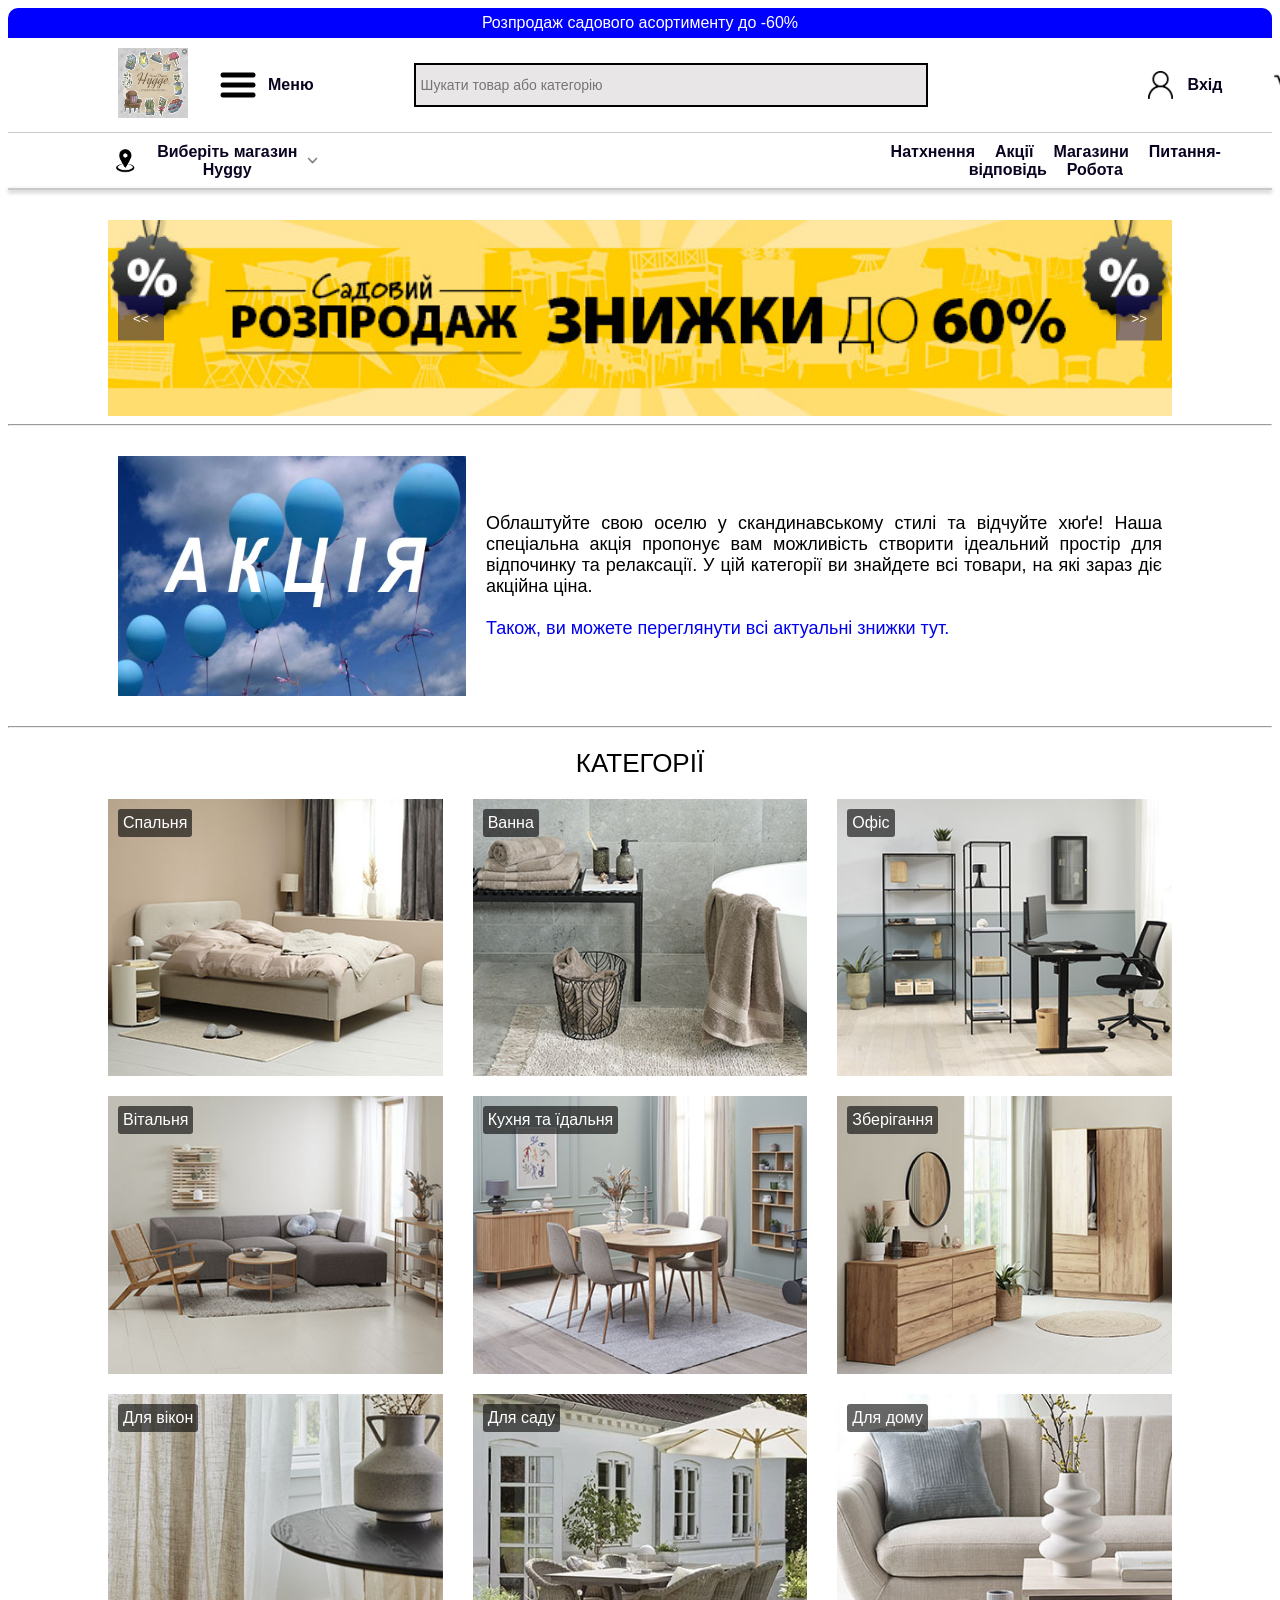
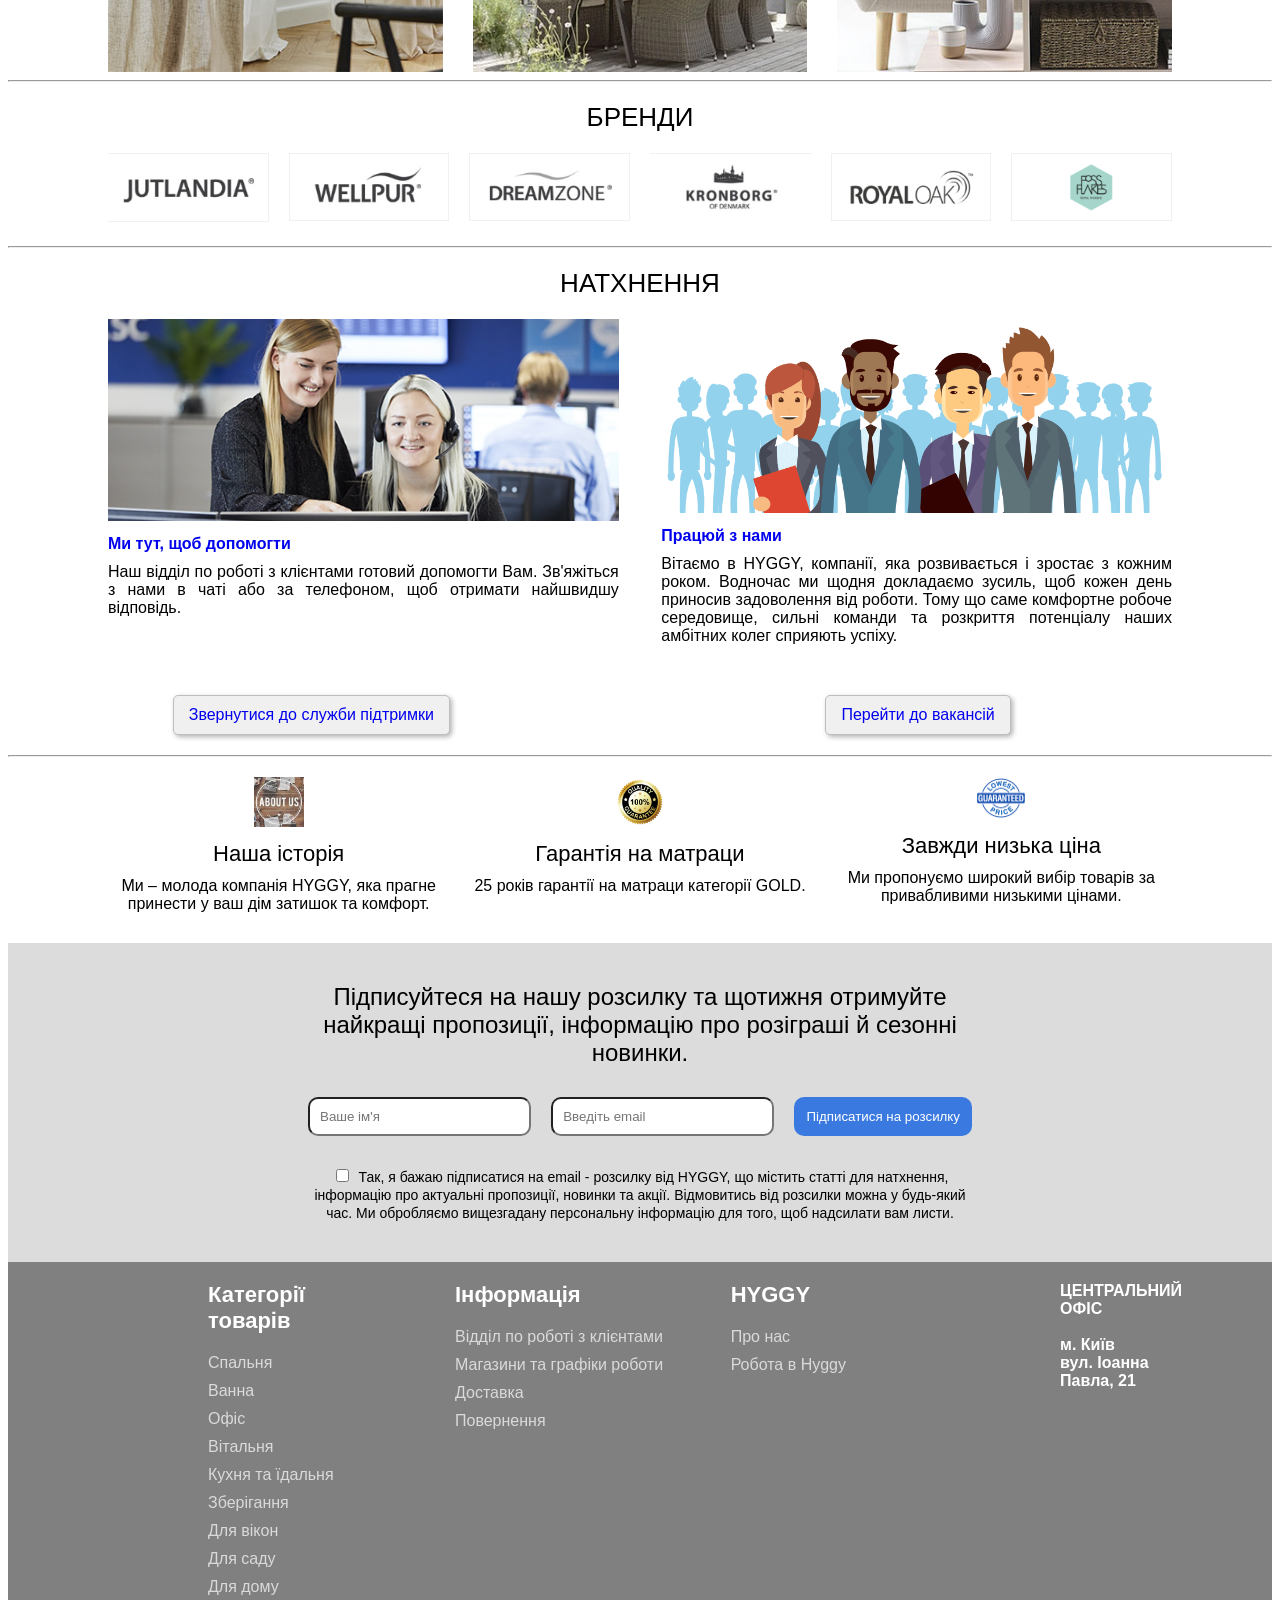
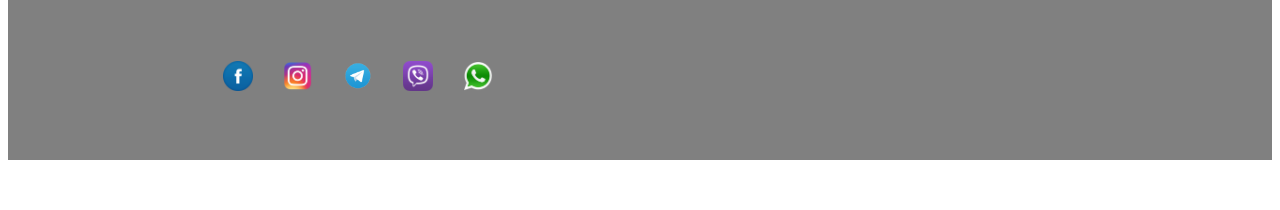
<file: MainPage/index.html>
<!DOCTYPE html>
<html>
<head>
    <meta charset="utf-8" />
    <title>Hyggy</title>
	<link rel="icon" type="image/png" href="../images/DarkBlue.png">
	<script src="../libs/react.production.min.js"></script>
	<script src="../libs/react-dom.production.min.js"></script>
	<script src="../libs/babel.min.js"></script>
	<script src="../libs/jquery-3.6.0.min.js"></script>
    <link rel="stylesheet" href="./css/MainPageHeader-styles.css" type="text/css">
	<link rel="stylesheet" href="./css/MainPageBorder-styles.css" type="text/css">
	<link rel="stylesheet" href="./css/MainPageBody-styles.css" type="text/css">
	<link rel="stylesheet" href="./css/MainPageFooter-styles.css" type="text/css">
<body>
    
	<div id="app"></div>
<!-- ============================================================================================ -->
<!-- =================================== Хедер (Header) ================================ -->

	<!-- 0. Компонент, шапка головної сторінки сайту -->
    <script type="text/babel" src="./jsx-Header/MainPageHeader.jsx"></script>
	<!-- 1. Компонент, шапка головної сторінки сайту -->
    <script type="text/babel" src="./jsx-Header/MainPageSale.jsx"></script>
	<!-- 2. Компонент, шапка головної сторінки сайту -->
    <script type="text/babel" src="./jsx-Header/MainPageHeaderLogo.jsx"></script>
	<!-- 3. Компонент, шапка головної сторінки сайту -->
    <script type="text/babel" src="./jsx-Header/MainPageHeaderMenu.jsx"></script>
	<!-- 4. Компонент, шапка головної сторінки сайту -->
    <script type="text/babel" src="./jsx-Header/MainPageHeaderSearch.jsx"></script>
	<!-- 5. Компонент, шапка головної сторінки сайту -->
    <script type="text/babel" src="./jsx-Header/MainPageHeaderUser.jsx"></script>
	<!-- 6. Компонент, шапка головної сторінки сайту -->
    <script type="text/babel" src="./jsx-Header/MainPageHeaderBasket.jsx"></script>
	<!-- 7. Компонент, шапка головної сторінки сайту -->
    <script type="text/babel" src="./jsx-Header/MainPageHeaderGeo.jsx"></script>
	<!-- 8. Компонент, шапка головної сторінки сайту -->
    <script type="text/babel" src="./jsx-Header/MainPageHeaderNavbar.jsx"></script>
	
<!-- =================================Головна сторінка (бордер)============================ -->
<!-- 0. Компонент, шапка головної сторінки сайту -->
<script type="text/babel" src="./jsx-Border/MainPageBorder.jsx"></script>


<!-- ================================= Головна сторінка (body)================================ -->
	<!-- 0. Компонент, Головна сторінка -->
	<script type="text/babel" src="./jsx-Body/MainPageBody.jsx"></script>
	<!-- 1. Компонент, Головна сторінка -->
	<script type="text/babel" src="./jsx-Body/MainPageBodySale.jsx"></script>
	<!-- 2. Компонент, Головна сторінка -->
	<script type="text/babel" src="./jsx-Body/MainPageBodyCategory.jsx"></script>
	<!-- 3. Компонент, Головна сторінка -->
	<script type="text/babel" src="./jsx-Body/MainPageBodyCaption.jsx"></script>
	<!-- 4. Компонент, Головна сторінка -->
	<script type="text/babel" src="./jsx-Body/MainPageBodyBrand.jsx"></script>
	<!-- 5. Компонент, Головна сторінка -->
	<script type="text/babel" src="./jsx-Body/MainPageBodyBrandCaption.jsx"></script>
	<!-- 6. Компонент, Головна сторінка -->
	<script type="text/babel" src="./jsx-Body/MainPageBodyBlog.jsx"></script>
	<!-- 7. Компонент, Головна сторінка -->
	<script type="text/babel" src="./jsx-Body/MainPageBodyBlogCaption.jsx"></script>
	<!-- 8. Компонент, Головна сторінка -->
	<script type="text/babel" src="./jsx-Body/MainPageBodyBlogButton.jsx"></script>
	<!-- 9. Компонент, Головна сторінка -->
	<script type="text/babel" src="./jsx-Body/MainPageBodyAboutUs.jsx"></script>
	<!-- 10. Компонент, Головна сторінка -->
	<script type="text/babel" src="./jsx-Body/MainPageBodyAboutUs.jsx"></script>
	<!-- 11. Компонент, Головна сторінка -->
	<script type="text/babel" src="./jsx-Body/MainPageBodySubscriptionForm.jsx"></script>

<!-- ===================================Футер (Footer)================================== -->
<!-- 0. Компонент, Футер -->
<script type="text/babel" src="./jsx-Footer/MainPageFooter.jsx"></script>
<!-- 1. Компонент, Футер -->
<script type="text/babel" src="./jsx-Footer/MainPageFooterList.jsx"></script>
<!-- 2. Компонент, Футер -->
<script type="text/babel" src="./jsx-Footer/MainPageFooterMessenger.jsx"></script>
<!-- 3. Компонент, Футер -->
<script type="text/babel" src="./jsx-Footer/MainPageFooterAddress.jsx"></script>

<!-- ================== =============== ОСНОВНИЙ СКРИПТ РЕНДЕРУ ========== ====================== -->

    <script type="text/babel">
		let headerData;
		let borderData;
		let bodyData;
		let bodyFooter;
		Promise.all([
			fetch('./json/mainPageHeaderInfo.json').
			then(resp => resp.json()).
			then((data => {
				//=======================> Reading header data from JSON file <================================
				headerData = data.headerData; 
			})),
			fetch('./json/mainPageBorder.json').
			then(resp => resp.json()).
			then((data => {
				//=======================> Reading border data from JSON file <================================
				borderData = data.borderData; 
			})),
			fetch('./json/mainPageBody.json').
			then(resp => resp.json()).
			then((data => {
				//=======================> Reading border data from JSON file <================================
				bodyData = data.bodyData; 
			})),
			fetch('./json/mainPageFooter.json').
			then(resp => resp.json()).
			then((data => {
				//=======================> Reading border data from JSON file <================================
				footerData = data.footerData; 
			})),
		]).then(
		()=>{
				const rootNode = document.getElementById("app");    
				const root = ReactDOM.createRoot(rootNode);
				root.render(
					<React.StrictMode>
						<div>
							<MainPageHeader headerData={headerData}/>
							<MainPageBorder borderData={borderData}/>
							<MainPageBody bodyData={bodyData}/>
							<MainPageFooter footerData={footerData}/>
						</div>
					</React.StrictMode> 
				);
			}
		)
    </script>
</body>
</html>
</file>
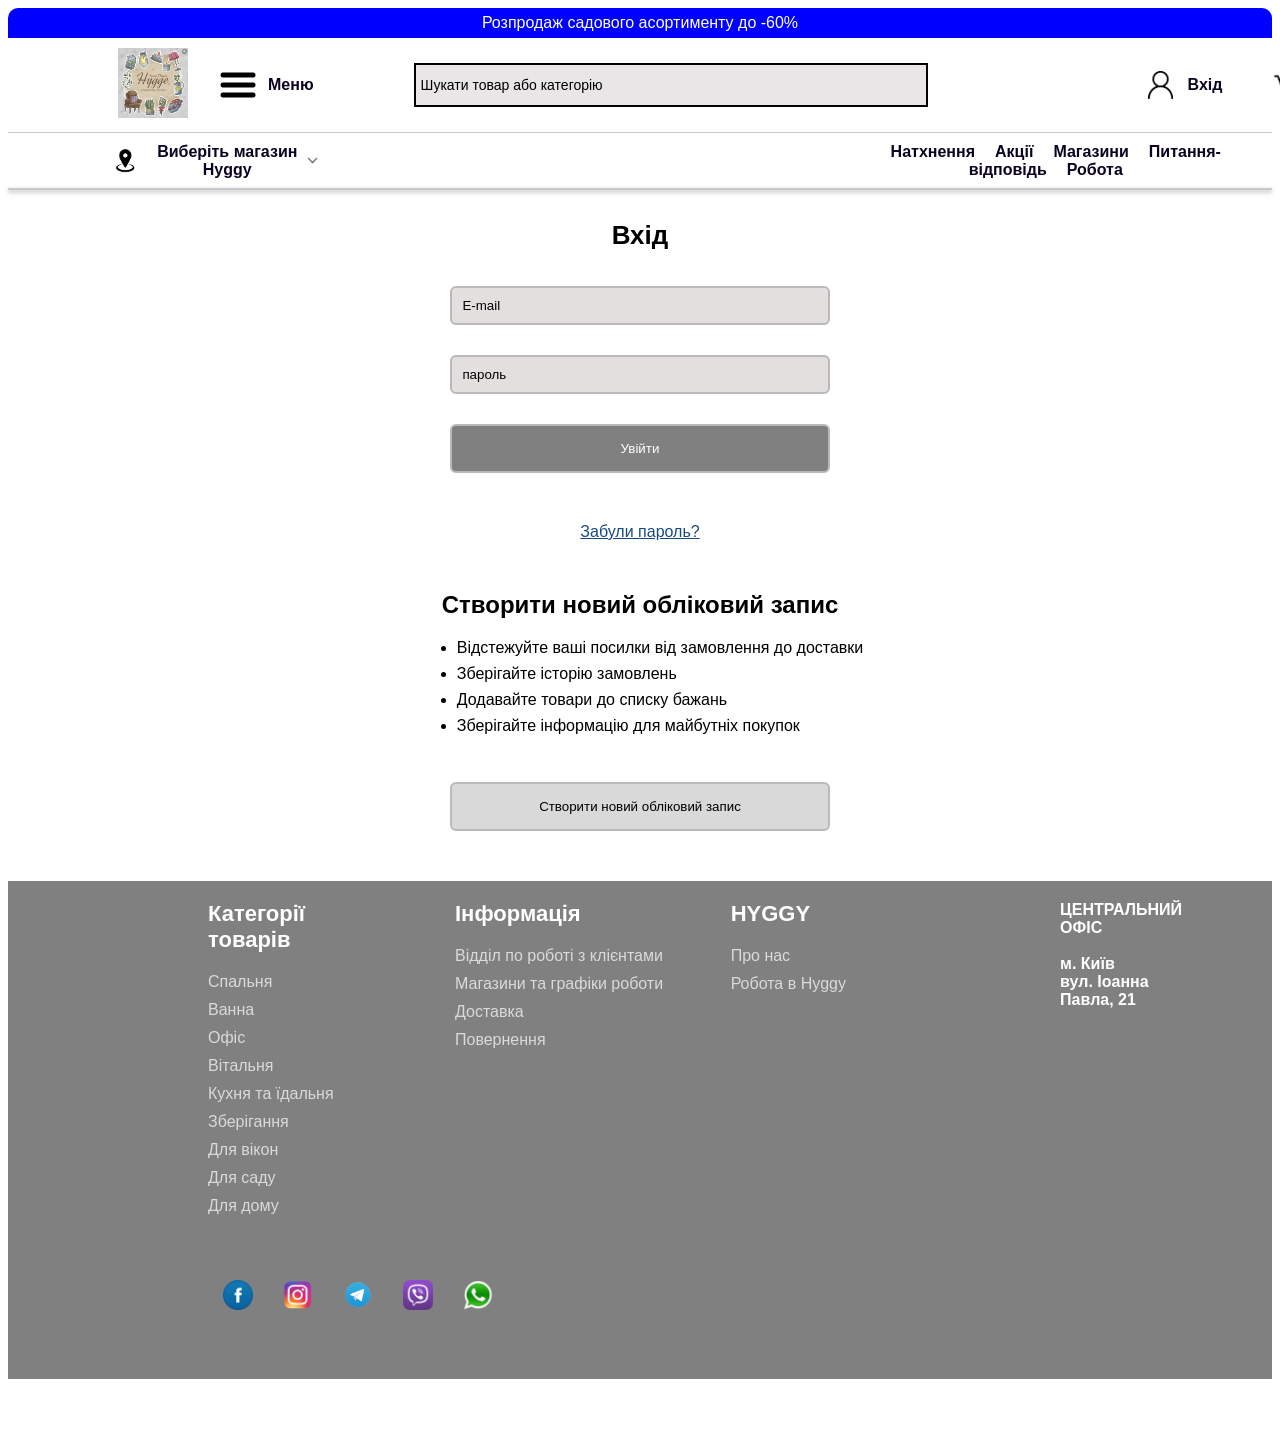
<file: PageAuthentication/authentication.html>
<!DOCTYPE html>
<html>
<head>
    <meta charset="utf-8" />
    <title>Hyggy</title>
	<link rel="icon" type="image/png" href="../images/DarkBlue.png">
	<script src="../libs/react.production.min.js"></script>
	<script src="../libs/react-dom.production.min.js"></script>
	<script src="../libs/babel.min.js"></script>
	<script src="../libs/jquery-3.6.0.min.js"></script>
    <link rel="stylesheet" href="../MainPage/css/MainPageHeader-styles.css" type="text/css">
	<link rel="stylesheet" href="../MainPage/css/MainPageFooter-styles.css" type="text/css">
	<link rel="stylesheet" href="./css/AuthenticationStyles.css" type="text/css">
	
<body>
    
	<div id="app"></div>
<!-- ============================================================================================ -->
<!-- =================================== Хедер (Header) ================================ -->

	<!-- 0. Компонент, шапка головної сторінки сайту -->
    <script type="text/babel" src="../MainPage/jsx-Header/MainPageHeader.jsx"></script>
	<!-- 1. Компонент, шапка головної сторінки сайту -->
    <script type="text/babel" src="../MainPage/jsx-Header/MainPageSale.jsx"></script>
	<!-- 2. Компонент, шапка головної сторінки сайту -->
    <script type="text/babel" src="../MainPage/jsx-Header/MainPageHeaderLogo.jsx"></script>
	<!-- 3. Компонент, шапка головної сторінки сайту -->
    <script type="text/babel" src="../MainPage/jsx-Header/MainPageHeaderMenu.jsx"></script>
	<!-- 4. Компонент, шапка головної сторінки сайту -->
    <script type="text/babel" src="../MainPage/jsx-Header/MainPageHeaderSearch.jsx"></script>
	<!-- 5. Компонент, шапка головної сторінки сайту -->
    <script type="text/babel" src="../MainPage/jsx-Header/MainPageHeaderUser.jsx"></script>
	<!-- 6. Компонент, шапка головної сторінки сайту -->
    <script type="text/babel" src="../MainPage/jsx-Header/MainPageHeaderBasket.jsx"></script>
	<!-- 7. Компонент, шапка головної сторінки сайту -->
    <script type="text/babel" src="../MainPage/jsx-Header/MainPageHeaderGeo.jsx"></script>
	<!-- 8. Компонент, шапка головної сторінки сайту -->
    <script type="text/babel" src="../MainPage/jsx-Header/MainPageHeaderNavbar.jsx"></script>
	
<!-- =================================Authentication (авторизація)============================ -->
 <!-- 1. Компонент, авторизація -->
 <script type="text/babel" src="./jsx-authentication/AuthenticationPage.jsx"></script>

<!-- ===================================Футер (Footer)================================== -->
<!-- 0. Компонент, Футер -->
<script type="text/babel" src="../MainPage/jsx-Footer/MainPageFooter.jsx"></script>
<!-- 1. Компонент, Футер -->
<script type="text/babel" src="../MainPage/jsx-Footer/MainPageFooterList.jsx"></script>
<!-- 2. Компонент, Футер -->
<script type="text/babel" src="../MainPage/jsx-Footer/MainPageFooterMessenger.jsx"></script>
<!-- 3. Компонент, Футер -->
<script type="text/babel" src="../MainPage/jsx-Footer/MainPageFooterAddress.jsx"></script>

<!-- ================== =============== ОСНОВНИЙ СКРИПТ РЕНДЕРУ ========== ====================== -->

<script type="text/babel">
	let headerData;
	let footerData;
	let authenticationData;
	
	Promise.all([
		fetch('../MainPage/json/mainPageHeaderInfo.json')
			.then(resp => resp.json())
			.then((data => {
				headerData = data.headerData; 
			})),
		fetch('../MainPage/json/mainPageFooter.json')
			.then(resp => resp.json())
			.then((data => {
				footerData = data.footerData; 
			})),
		fetch('./json/AuthenticationInfo.json')
			.then(resp => resp.json())
			.then((data => {
			 	authenticationData = data.AuthenticationPage;
				console.log(authenticationData);
			})),
	]).then(() => {
		const rootNode = document.getElementById("app");    
		const root = ReactDOM.createRoot(rootNode);
		root.render(
			<React.StrictMode>
				<div>
					<MainPageHeader headerData={headerData}/>
					<AuthenticationPage AuthenticationPage={authenticationData}/>
					<MainPageFooter footerData={footerData}/>
				</div>
			</React.StrictMode> 
		);
	});
</script>
</body>
</html>
</file>
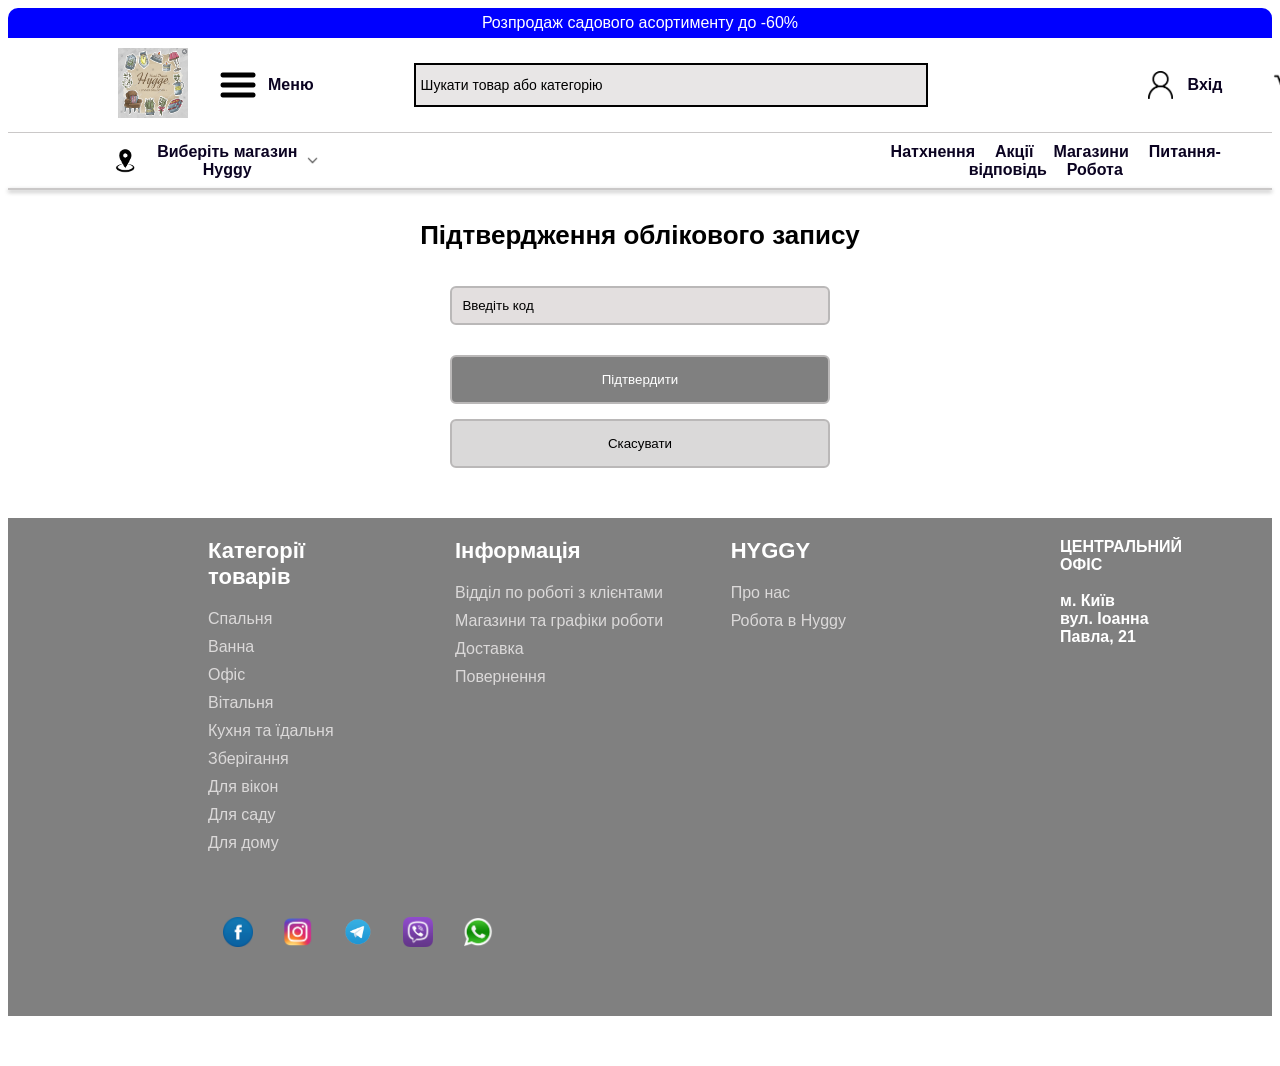
<file: PageConfirmation/Confirmation.html>
<!DOCTYPE html>
<html>

<head>
	<meta charset="utf-8" />
	<title>Hyggy</title>
	<link rel="icon" type="image/png" href="../images/DarkBlue.png">
	<script src="../libs/react.production.min.js"></script>
	<script src="../libs/react-dom.production.min.js"></script>
	<script src="../libs/babel.min.js"></script>
	<script src="../libs/jquery-3.6.0.min.js"></script>
	<link rel="stylesheet" href="../MainPage/css/MainPageHeader-styles.css" type="text/css">
	<link rel="stylesheet" href="../MainPage/css/MainPageFooter-styles.css" type="text/css">
	<link rel="stylesheet" href="./css/ConfirmationStyles.css" type="text/css">

<body>

	<div id="app"></div>
	<!-- ============================================================================================ -->
	<!-- =================================== Хедер (Header) ================================ -->

	<!-- 0. Компонент, шапка головної сторінки сайту -->
	<script type="text/babel" src="../MainPage/jsx-Header/MainPageHeader.jsx"></script>
	<!-- 1. Компонент, шапка головної сторінки сайту -->
	<script type="text/babel" src="../MainPage/jsx-Header/MainPageSale.jsx"></script>
	<!-- 2. Компонент, шапка головної сторінки сайту -->
	<script type="text/babel" src="../MainPage/jsx-Header/MainPageHeaderLogo.jsx"></script>
	<!-- 3. Компонент, шапка головної сторінки сайту -->
	<script type="text/babel" src="../MainPage/jsx-Header/MainPageHeaderMenu.jsx"></script>
	<!-- 4. Компонент, шапка головної сторінки сайту -->
	<script type="text/babel" src="../MainPage/jsx-Header/MainPageHeaderSearch.jsx"></script>
	<!-- 5. Компонент, шапка головної сторінки сайту -->
	<script type="text/babel" src="../MainPage/jsx-Header/MainPageHeaderUser.jsx"></script>
	<!-- 6. Компонент, шапка головної сторінки сайту -->
	<script type="text/babel" src="../MainPage/jsx-Header/MainPageHeaderBasket.jsx"></script>
	<!-- 7. Компонент, шапка головної сторінки сайту -->
	<script type="text/babel" src="../MainPage/jsx-Header/MainPageHeaderGeo.jsx"></script>
	<!-- 8. Компонент, шапка головної сторінки сайту -->
	<script type="text/babel" src="../MainPage/jsx-Header/MainPageHeaderNavbar.jsx"></script>

	<!-- =================================Authentication (підтвердження)============================ -->
	<!-- 1. Компонент, авторизація -->
	<script type="text/babel" src="./jsx-confirmation/ConfirmationPage.jsx"></script>
	
	<!-- ===================================Футер (Footer)================================== -->
	<!-- 0. Компонент, Футер -->
	<script type="text/babel" src="../MainPage/jsx-Footer/MainPageFooter.jsx"></script>
	<!-- 1. Компонент, Футер -->
	<script type="text/babel" src="../MainPage/jsx-Footer/MainPageFooterList.jsx"></script>
	<!-- 2. Компонент, Футер -->
	<script type="text/babel" src="../MainPage/jsx-Footer/MainPageFooterMessenger.jsx"></script>
	<!-- 3. Компонент, Футер -->
	<script type="text/babel" src="../MainPage/jsx-Footer/MainPageFooterAddress.jsx"></script>

	<!-- ================== =============== ОСНОВНИЙ СКРИПТ РЕНДЕРУ ========== ====================== -->

	<script type="text/babel">
		let headerData;
		let footerData;
		let confirmationData;

		Promise.all([
			fetch('../MainPage/json/mainPageHeaderInfo.json')
				.then(resp => resp.json())
				.then((data => {
					headerData = data.headerData;
				})),
			fetch('../MainPage/json/mainPageFooter.json')
				.then(resp => resp.json())
				.then((data => {
					footerData = data.footerData;
				})),
			fetch('./json/Confirmation.json')
				.then(resp => resp.json())
				.then((data => {
					confirmationData = data.ConfirmationPage;
					console.log(confirmationData);
				})),
		]).then(() => {

			const registeredEmail = "1239@gmail.com";

			const rootNode = document.getElementById("app");
			const root = ReactDOM.createRoot(rootNode);
			root.render(
				<React.StrictMode>
					<div>
						<MainPageHeader headerData={headerData} />
						<ConfirmationPage confirmation={confirmationData} email={registeredEmail} />
						<MainPageFooter footerData={footerData} />
					</div>
				</React.StrictMode>
			);
		});
	</script>
</body>

</html>
</file>
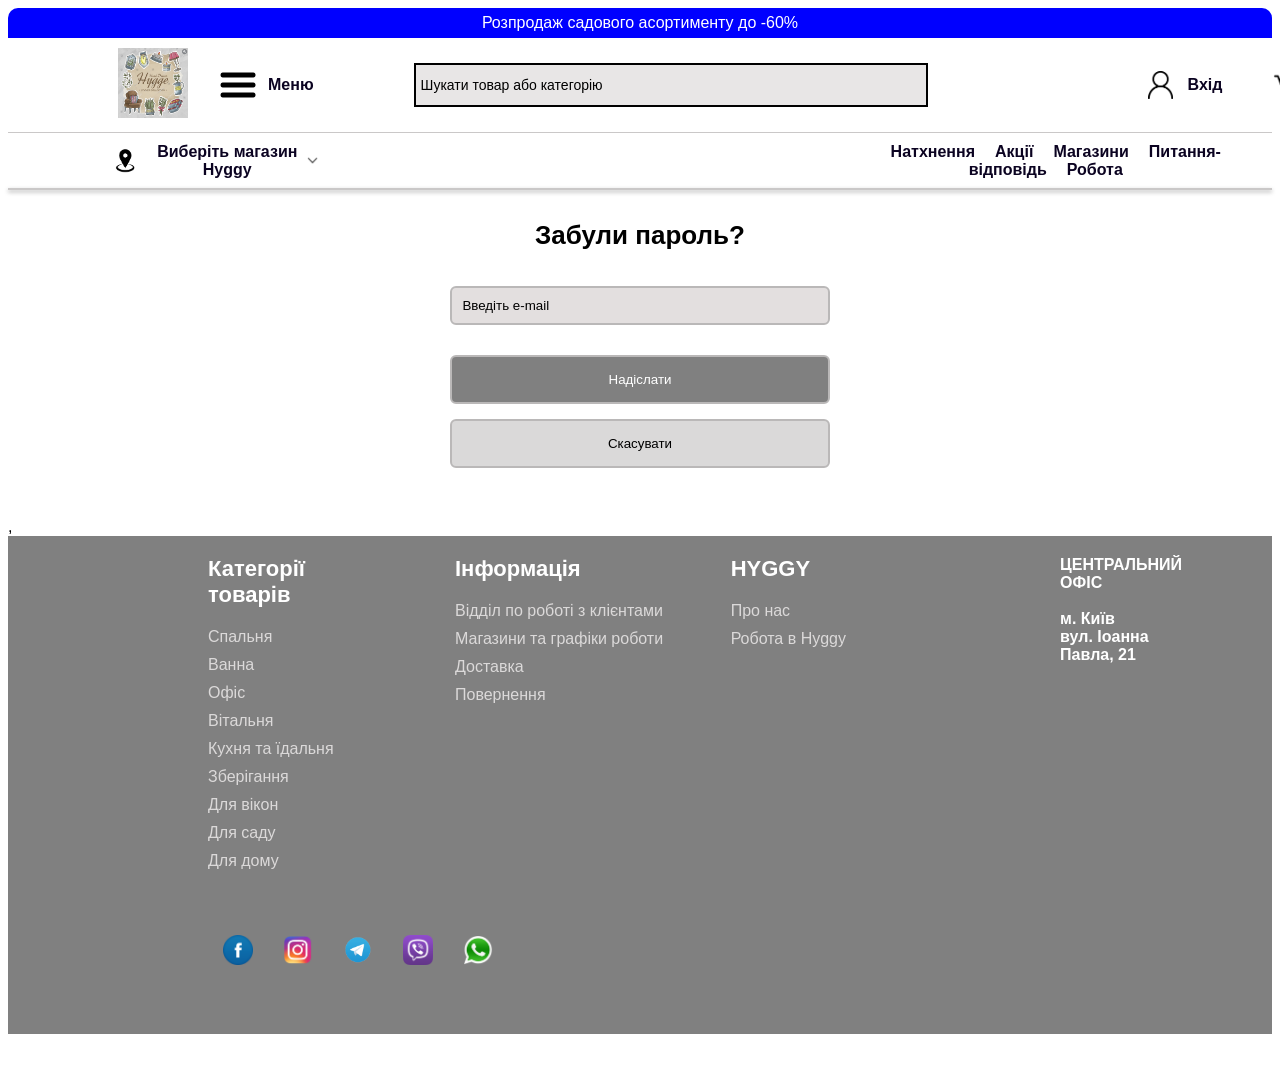
<file: PagePasswordReset/PasswordReset.html>
<!DOCTYPE html>
<html>

<head>
	<meta charset="utf-8" />
	<title>Hyggy</title>
	<link rel="icon" type="image/png" href="../images/DarkBlue.png">
	<script src="../libs/react.production.min.js"></script>
	<script src="../libs/react-dom.production.min.js"></script>
	<script src="../libs/babel.min.js"></script>
	<script src="../libs/jquery-3.6.0.min.js"></script>
	<link rel="stylesheet" href="../MainPage/css/MainPageHeader-styles.css" type="text/css">
	<link rel="stylesheet" href="../MainPage/css/MainPageFooter-styles.css" type="text/css">
	<link rel="stylesheet" href="./css/passwordResetStyle.css" type="text/css">

<body>

	<div id="app"></div>
	<!-- ============================================================================================ -->
	<!-- =================================== Хедер (Header) ================================ -->

	<!-- 0. Компонент, шапка головної сторінки сайту -->
	<script type="text/babel" src="../MainPage/jsx-Header/MainPageHeader.jsx"></script>
	<!-- 1. Компонент, шапка головної сторінки сайту -->
	<script type="text/babel" src="../MainPage/jsx-Header/MainPageSale.jsx"></script>
	<!-- 2. Компонент, шапка головної сторінки сайту -->
	<script type="text/babel" src="../MainPage/jsx-Header/MainPageHeaderLogo.jsx"></script>
	<!-- 3. Компонент, шапка головної сторінки сайту -->
	<script type="text/babel" src="../MainPage/jsx-Header/MainPageHeaderMenu.jsx"></script>
	<!-- 4. Компонент, шапка головної сторінки сайту -->
	<script type="text/babel" src="../MainPage/jsx-Header/MainPageHeaderSearch.jsx"></script>
	<!-- 5. Компонент, шапка головної сторінки сайту -->
	<script type="text/babel" src="../MainPage/jsx-Header/MainPageHeaderUser.jsx"></script>
	<!-- 6. Компонент, шапка головної сторінки сайту -->
	<script type="text/babel" src="../MainPage/jsx-Header/MainPageHeaderBasket.jsx"></script>
	<!-- 7. Компонент, шапка головної сторінки сайту -->
	<script type="text/babel" src="../MainPage/jsx-Header/MainPageHeaderGeo.jsx"></script>
	<!-- 8. Компонент, шапка головної сторінки сайту -->
	<script type="text/babel" src="../MainPage/jsx-Header/MainPageHeaderNavbar.jsx"></script>

	<!-- =================================Authentication (підтвердження)============================ -->
	<!-- 0. Компонент, зміна паролю, якщо забув -->
	<script type="text/babel" src="./jsx-passwordreset/EmailInput.jsx"></script>
	<!-- 1. Компонент, зміна паролю, якщо забув -->
	<script type="text/babel" src="./jsx-passwordreset/PasswordChange.jsx"></script>
	<!-- 2. Компонент, зміна паролю, якщо забув -->
	<script type="text/babel" src="./jsx-passwordreset/PasswordResetApp.jsx"></script>
	
	<!-- ===================================Футер (Footer)================================== -->
	<!-- 0. Компонент, Футер -->
	<script type="text/babel" src="../MainPage/jsx-Footer/MainPageFooter.jsx"></script>
	<!-- 1. Компонент, Футер -->
	<script type="text/babel" src="../MainPage/jsx-Footer/MainPageFooterList.jsx"></script>
	<!-- 2. Компонент, Футер -->
	<script type="text/babel" src="../MainPage/jsx-Footer/MainPageFooterMessenger.jsx"></script>
	<!-- 3. Компонент, Футер -->
	<script type="text/babel" src="../MainPage/jsx-Footer/MainPageFooterAddress.jsx"></script>

	<!-- ================== =============== ОСНОВНИЙ СКРИПТ РЕНДЕРУ ========== ====================== -->

	<script type="text/babel">
		let headerData;
		let footerData;
		let passwordResetData;

		Promise.all([
			fetch('../MainPage/json/mainPageHeaderInfo.json')
				.then(resp => resp.json())
				.then((data => {
					headerData = data.headerData;
				})),
			fetch('../MainPage/json/mainPageFooter.json')
				.then(resp => resp.json())
				.then((data => {
					footerData = data.footerData;
				})),
			fetch('./json/PasswordReset.json')
				.then(resp => resp.json())
				.then((data => {
					passwordResetData = data.PasswordReset;
					console.log(passwordResetData);
				})),
		]).then(() => {

			// const registeredEmail = "1239@gmail.com";

			const rootNode = document.getElementById("app");
			const root = ReactDOM.createRoot(rootNode);
			root.render(
				<React.StrictMode>
					<div>
						<MainPageHeader headerData={headerData} />
						<PasswordResetApp passwordResetData={passwordResetData} />,
						<MainPageFooter footerData={footerData} />
					</div>
				</React.StrictMode>
			);
		});
	</script>
</body>

</html>
</file>
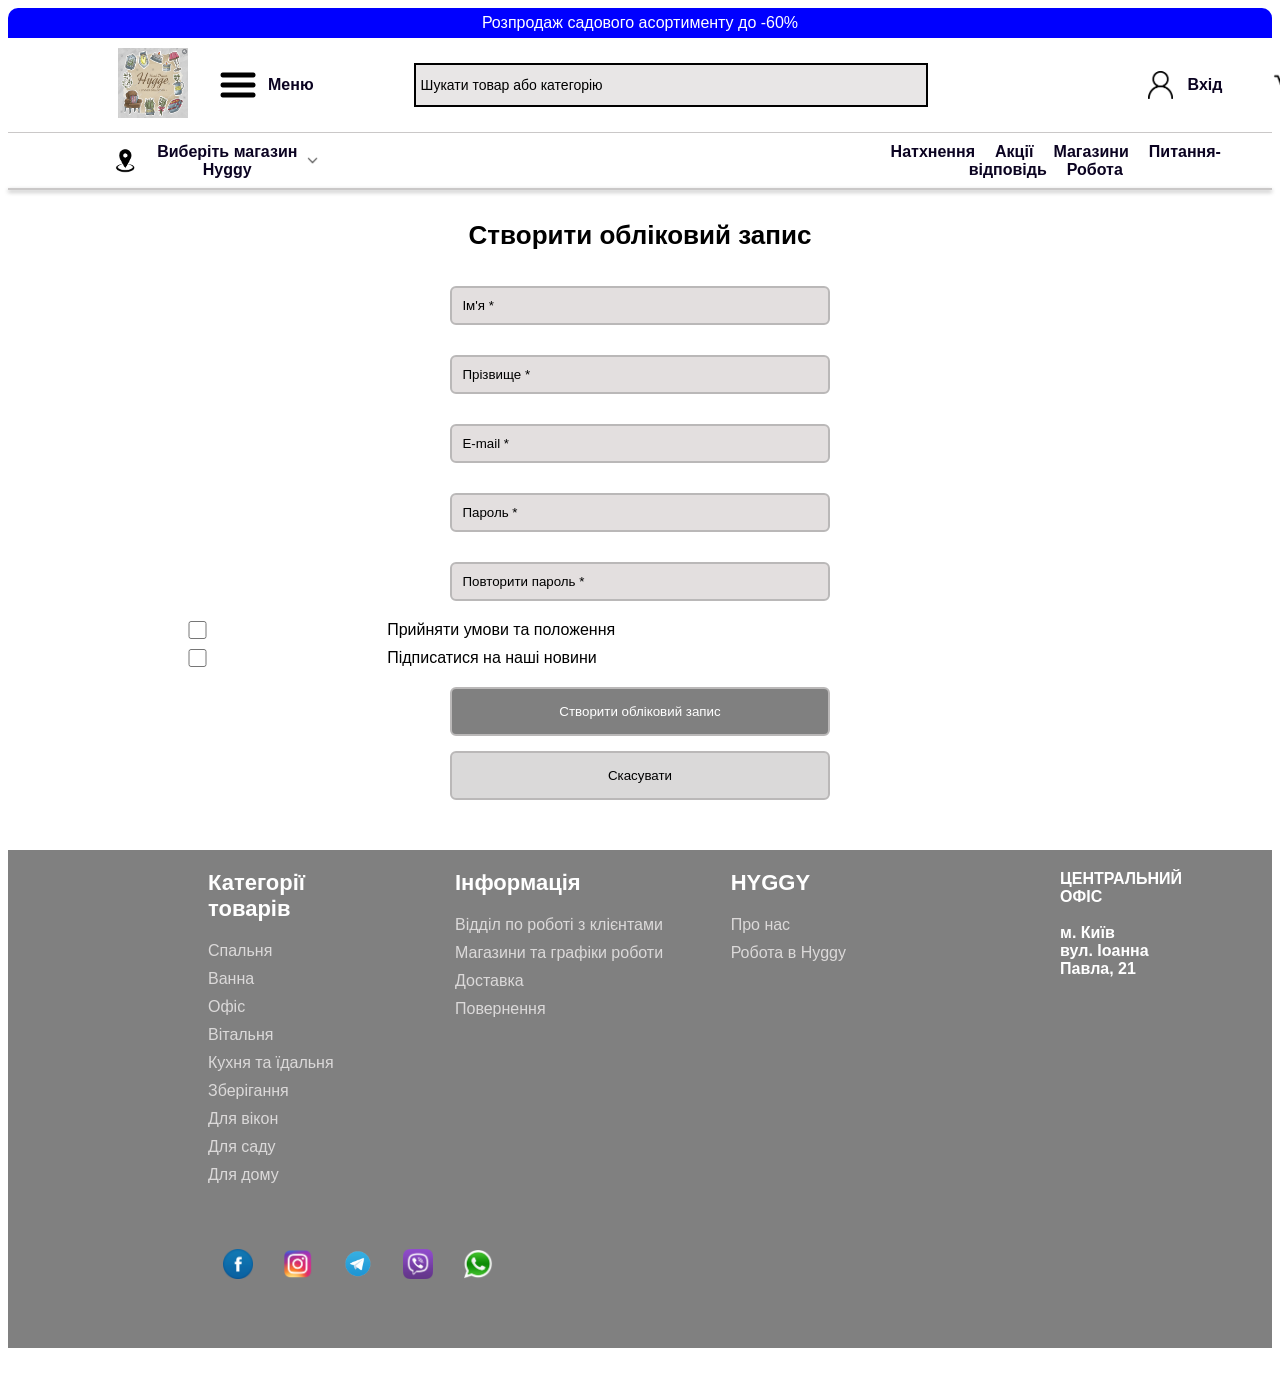
<file: PageRegistration/Registration.html>
<!DOCTYPE html>
<html>

<head>
	<meta charset="utf-8" />
	<title>Hyggy</title>
	<link rel="icon" type="image/png" href="../images/DarkBlue.png">
	<script src="../libs/react.production.min.js"></script>
	<script src="../libs/react-dom.production.min.js"></script>
	<script src="../libs/babel.min.js"></script>
	<script src="../libs/jquery-3.6.0.min.js"></script>
	<link rel="stylesheet" href="../MainPage/css/MainPageHeader-styles.css" type="text/css">
	<link rel="stylesheet" href="../MainPage/css/MainPageFooter-styles.css" type="text/css">
	<link rel="stylesheet" href="./css/RegistrationStyles.css" type="text/css">

<body>

	<div id="app"></div>
	<!-- ============================================================================================ -->
	<!-- =================================== Хедер (Header) ================================ -->

	<!-- 0. Компонент, шапка головної сторінки сайту -->
	<script type="text/babel" src="../MainPage/jsx-Header/MainPageHeader.jsx"></script>
	<!-- 1. Компонент, шапка головної сторінки сайту -->
	<script type="text/babel" src="../MainPage/jsx-Header/MainPageSale.jsx"></script>
	<!-- 2. Компонент, шапка головної сторінки сайту -->
	<script type="text/babel" src="../MainPage/jsx-Header/MainPageHeaderLogo.jsx"></script>
	<!-- 3. Компонент, шапка головної сторінки сайту -->
	<script type="text/babel" src="../MainPage/jsx-Header/MainPageHeaderMenu.jsx"></script>
	<!-- 4. Компонент, шапка головної сторінки сайту -->
	<script type="text/babel" src="../MainPage/jsx-Header/MainPageHeaderSearch.jsx"></script>
	<!-- 5. Компонент, шапка головної сторінки сайту -->
	<script type="text/babel" src="../MainPage/jsx-Header/MainPageHeaderUser.jsx"></script>
	<!-- 6. Компонент, шапка головної сторінки сайту -->
	<script type="text/babel" src="../MainPage/jsx-Header/MainPageHeaderBasket.jsx"></script>
	<!-- 7. Компонент, шапка головної сторінки сайту -->
	<script type="text/babel" src="../MainPage/jsx-Header/MainPageHeaderGeo.jsx"></script>
	<!-- 8. Компонент, шапка головної сторінки сайту -->
	<script type="text/babel" src="../MainPage/jsx-Header/MainPageHeaderNavbar.jsx"></script>

	<!-- =================================Authentication (авторизація)============================ -->
	<!-- 1. Компонент, авторизація -->
	<script type="text/babel" src="./jsx-registration/RegistrationPage.jsx"></script>
	
	<!-- ===================================Футер (Footer)================================== -->
	<!-- 0. Компонент, Футер -->
	<script type="text/babel" src="../MainPage/jsx-Footer/MainPageFooter.jsx"></script>
	<!-- 1. Компонент, Футер -->
	<script type="text/babel" src="../MainPage/jsx-Footer/MainPageFooterList.jsx"></script>
	<!-- 2. Компонент, Футер -->
	<script type="text/babel" src="../MainPage/jsx-Footer/MainPageFooterMessenger.jsx"></script>
	<!-- 3. Компонент, Футер -->
	<script type="text/babel" src="../MainPage/jsx-Footer/MainPageFooterAddress.jsx"></script>

	<!-- ================== =============== ОСНОВНИЙ СКРИПТ РЕНДЕРУ ========== ====================== -->

	<script type="text/babel">
		let headerData;
		let footerData;
		let registrationData;

		Promise.all([
			fetch('../MainPage/json/mainPageHeaderInfo.json')
				.then(resp => resp.json())
				.then((data => {
					headerData = data.headerData;
				})),
			fetch('../MainPage/json/mainPageFooter.json')
				.then(resp => resp.json())
				.then((data => {
					footerData = data.footerData;
				})),
			fetch('./json/Registration.json')
				.then(resp => resp.json())
				.then((data => {
					registrationData = data.RegistrationPage;
					console.log(registrationData);
				})),
		]).then(() => {
			const rootNode = document.getElementById("app");
			const root = ReactDOM.createRoot(rootNode);
			root.render(
				<React.StrictMode>
					<div>
						<MainPageHeader headerData={headerData} />
						<RegistrationPage registration={registrationData} />
						<MainPageFooter footerData={footerData} />
					</div>
				</React.StrictMode>
			);
		});
	</script>
</body>

</html>
</file>
<file: MainPage/css/MainPageHeader-styles.css>
/* =====================> Shared Styles<===================== */
*{
	font-family: sans-serif;
	/* min-width: 0; */
	min-height: 0;
}
/* =====================> MainPageHeader Styles<===================== */
#mainPageHeader{
	display: flex;
	flex-direction: column; 
}

#mainPageSale{
	background-color: blue;
    text-align: center;
	width: 100%;
	border-top-left-radius: 10px;  /* Закругление верхнего левого угла */
    border-top-right-radius: 10px; /* Закругление верхнего правого угла */
    line-height: 30px; 
}


#mainPageSale a {
    color: white; 
    text-decoration: none;     
}

#mainPageHeaderLogoContainer{
	display: flex;
    flex-direction: row;
	text-align: center;
	align-items: center;     
}

#mainPageHeaderLogo{
	width: clamp(50px, 10vw, 70px);
	aspect-ratio: 1 / 1;
	padding: 10px;
	margin-left: 100px;
}

#horizontalBar {
    border: none; 
    height: 1px; 
    background-color: rgb(202, 200, 200); 
    width: 100%; 
    margin: 0; 
}

#horizontalBar2 {
    border: none; 
    height: 2px; 
    background-color: rgb(202, 200, 200); 
    width: 100%; 
    margin: 0; 
	box-shadow: 0 2px 4px rgb(163, 163, 163);
}

#mainPageHeaderMenu{
	width: clamp(40px, 10vw, 40px);
	margin: 10px; 
	margin-left: 20px;
}

#mainPageHeaderLogoContainer a {
    color: rgb(11, 3, 33); 
	font-size: 16px;
    font-weight: bold;
    text-decoration: none;     
}

#mainPageHeaderLogoContainer a:hover {
    color: rgb(231, 120, 120);  
}


#mainPageHeaderLogoContainer input {
	background-color: rgb(232, 230, 230);
	border: 2px solid black;
    width: 500px;
	height: 30px;
	font-size: 14px;
	margin-left: 100px; 
	padding: 5px;  
}

#mainPageHeaderUserPhoto{
	width: clamp(25px, 10vw, 25px);
	margin-left: 220px; 
	margin-right: 15px;
}

#mainPageHeaderBasketPhoto{
	width: clamp(30px, 10vw, 30px);
	margin-left: 50px; 
	margin-right: 10px;
}

#mainPageHeaderGeoPhoto{
	width: clamp(25px, 10vw, 25px);
	margin-left: 90px; 
	padding: 15px;
}

#mainPageHeaderGeoKursor{
	width: clamp(15px, 10vw, 15px);
	margin-left: 3px; 
	margin-right: 10px;
}

.geoText{
	color: rgb(11, 3, 33); 
	font-size: 16px;
    text-decoration: none;   
}

.menuText{
	font-size: 12px;
	padding: 10px; 
}
</file>
<file: MainPage/css/MainPageBorder-styles.css>
/* Общий контейнер для баннера */
.mainPageBorder-container{
    display: flex;
    margin: 0;
    padding: 0;
    justify-content: center; /* Центрирование по горизонтали */
    align-items: center; /* Центрирование по вертикали */
    text-align: center;
}

.mainPageBorder-container {
    position: relative; 
    margin-top: 30px;
    margin-left: 100px;
    margin-right: 100px;
    /*width: 100%; /* Ширина контейнера будет 100% от родительского элемента */
    height: auto; /* Высота адаптируется под содержимое */
    /*overflow: hidden;*/ /* Обрезает содержимое, выходящее за пределы контейнера */
}

/* Стили для изображения баннера */
.mainPageBorder-containerimg {
    width: 100%; /* Изображение займет всю ширину контейнера */
    height: auto; /* Высота адаптируется, чтобы сохранить пропорции */
    display: block; /* Убирает отступы вокруг изображения */
}

/* Стили для кнопок навигации */
.mainPageBorder-container button {
    position: absolute; /* Абсолютное позиционирование внутри контейнера */
    top: 50%; /* Расположение по центру вертикально */
    transform: translateY(-50%); /* Для точного центрирования по вертикали */
    background-color: rgba(20, 14, 109, 0.5); /* Полупрозрачный черный фон */
    color: white; /* Белый цвет текста */
    border: none; /* Без границ */
    padding: 15px; /* Отступы внутри кнопки */
    cursor: pointer; /* Указатель в виде руки при наведении */
    z-index: 2; /* Кнопки будут поверх изображений */
}

/* Стили для левой кнопки */
.mainPageBorder-container button:first-child {
    left: 10px; /* Расположение в 10px от левого края */
}

/* Стили для правой кнопки */
.mainPageBorder-container button:last-child {
    right: 10px; /* Расположение в 10px от правого края */
}

/* Стили при наведении на кнопку */
.mainPageBorder-container button:hover {
    background-color: rgba(0, 0, 0, 0.7); /* Затемнение фона при наведении */
}
</file>
<file: MainPage/css/MainPageBody-styles.css>
.category-caption {
    display: flex;
    justify-content: center;
    font-size: 26px;
    margin: 20px;
}

.category-container {
    display: flex;
    flex-wrap: wrap;
    justify-content: space-between;
    gap: 20px; /* Отступы между элементами */
    margin-left: 100px;
    margin-right: 100px;
}

.category-item {
    position: relative;
    width: calc(33.333% - 20px); /* Ширина каждого элемента с учетом отступов */
    box-sizing: border-box;
}

.category-link {
    display: block;
    position: relative;
    width: 100%;
    height: 100%;
}

.category-image {
    display: block;
    width: 100%;
    height: auto;
}

.category-text {
    position: absolute;
    top: 10px;
    left: 10px;
    color: white;
    background-color: rgba(0, 0, 0, 0.6); /* Полупрозрачный фон */
    padding: 5px;
    border-radius: 3px;
}

.bodysale {
    display: flex;
    margin-left: 100px;
    margin-right: 100px;
    margin-top: 20px;
    margin-bottom: 20px;
    align-items: center;
    padding: 10px;
}

.bodysale-image {
    width: 33.33%; /* Ширина фотографии занимает 1/3 от ширины контейнера */
    height: auto; /* Высота изображения будет пропорционально уменьшена */
}

.bodysale-text {
    width: 66.67%; /* Ширина текста занимает 2/3 от ширины контейнера */
    padding-left: 20px; /* Отступ слева для текста, чтобы он не прилегал вплотную к изображению */
    box-sizing: border-box; /* Учитываем padding в общей ширине */
    font-size: 18px;
    text-align: justify;
}

 .horizontalBar3 {
    border: none; 
    height: 2px; 
    margin-top: 100px;
    margin-bottom: 30px;
    background-color: rgb(202, 200, 200); 
    width: 100%; 
    /* margin: 0;  */
	box-shadow: 0 2px 4px rgb(163, 163, 163);
} 

.text-link{
    padding-top: 100px;
    text-decoration: none;
}

.text-link:hover{
   color: brown;
}

.brand-container {
    display: flex;
    flex-wrap: wrap;
    justify-content: space-between; /* Пространство между элементами */
    gap: 20px; /* Отступы между элементами */
    text-align: center;
    margin-left: 100px;
    margin-right: 100px;
    margin-top: 20px;
    margin-bottom: 20px;
}

.brand-item {
    flex: 1 1 calc(16.66% - 20px); /* Рассчитываем ширину элемента для 6 в ряд */
    box-sizing: border-box; /* Учитываем отступы внутри элемента */
}

.brand-item img {
    width: 100%; /* Изображение занимает всю ширину родителя */
    height: auto; /* Автоматическая высота для сохранения пропорций */
}

.blog-container {
    display: flex;
    flex-wrap: wrap;
    justify-content: space-between;
    margin-left: 100px;
    margin-right: 100px;
    margin-top: 20px;
    margin-bottom: 20px;
}

.blog-container a{
    text-decoration: none;
}

.blog-item {
    width: 48%; /* Две колонки */
    margin-bottom: 20px; /* Отступы между колонками по вертикали */
}
.blog-item2 {
    width: 48%; /* Две колонки */
}

.blog-image {
    width: 100%; /* Картинка растягивается на всю ширину контейнера */
height: auto;
}

.blog-caption {
    font-weight: bold;
    margin-top: 10px;
}

.blog-text {
    margin: 10px 0;
    text-align: justify; /* Выровнять текст по обеим сторонам */
}

.aboutus-text {
    margin: 10px 0;
    text-align: centre; 
    color: black;
}

.aboutus-textcaption {
    margin: 10px 0;
    text-align: centre; 
    color: black;
    font-size: 22px;
    
}

.aboutus-textcaption:hover, .aboutus-text:hover  {
    color: rgb(215, 86, 86);    
}

.blog-button {
    display: inline-block;
    padding: 10px 15px;
    background-color: #f0f0f0; 
    text-align: center;
    text-decoration: none;
    border-radius: 5px;
    border: 1px solid rgb(190, 190, 190); /* Светло-серые края */
    box-shadow: 2px 2px 5px rgba(0, 0, 0, 0.3); /* Тень */
}

.blog-button:hover {
    background-color: #cc3a3a; 
    color: azure;
}

.blog-container2 {
    display: flex;
    flex-wrap: wrap;
    justify-content: flex-start; /* Расположение элементов в начале строки */
    text-align: center;
    width: 100%; /* Ширина контейнера, если нужно */
    margin-bottom: 20px;
}

.blog-button-container {
    display: flex;
    justify-content: flex-start; /* Расположение кнопки слева */
    align-items: flex-start; /* Расположение кнопки внизу */
    padding: 10px; /* Добавить отступы, если нужно */
}

#form-container{
    display: flex;
    background-color: gainsboro;
    text-align: center;
}

.form-containerin{
    margin-left: 300px;
    margin-right: 300px;
    padding-top: 20px;
    padding-bottom: 20px;
    margin-top: 20px;
    margin-bottom: 20px;
}

.form-containerInput{
    display: flex;
    gap: 20px; /* Пробелы между инпутами и кнопкой */
    align-items: center;
    margin-top: 30px;
    margin-bottom: 30px;
}

#subscForm {
    display: flex;
    flex-direction: column;
}

#termsCheckbox {
    margin-right: 10px;
}

label {
    font-size: 14px;
    margin-top: 10px;
}

.form-containerInput input[type="text"],
.form-containerInput input[type="email"] {
    flex: 2; /* Увеличивает размер первых двух инпутов */
    /* height: 40px;  */
    padding: 10px;
    border-radius: 10px;
}

input[type="submit"] {
    /* margin-top: 20px; */
    padding: 12px;
    background-color: #3a7ae0;
    color: white;
    border: none;
    border-radius: 10px;
    cursor: pointer;
}

input[type="submit"]:hover {
    background-color: #0056b3;
}

.imageaboutus{
    max-width: 50px;
    max-height: 50px;
}
</file>
<file: MainPage/css/MainPageFooter-styles.css>
.footer{
    background-color: gray;
    /* margin-left: 100px;
    margin-right: 100px;
    margin-top: 20px;
    margin-bottom: 20px; */
}

.footer-container{
    display: flex;
    color: white;
    margin-left: 100px;
    margin-right: 100px;
    margin-bottom: 20px;
}

.footer-messenger{
    display: flex;
    /* background-color: gray; */
    margin-bottom: 50px;
    margin-left: 100px;
    margin-right: 100px;
}

.footer-messenger img{
    max-width: 30px;
    padding: 15px;
}

.footer-item{
    margin-top: 20px;
    margin-bottom: 20px;
    font-size: 22px;
    font-weight: bold;
    margin-right: 150px;
}

.footer-itemA{
    text-decoration: none;
    color: rgb(219, 217, 217);
}

.footer-address{
    margin-top: 20px;
    margin-bottom: 20px;
    font-weight: bold;
}
</file>
<file: PageAuthentication/css/AuthenticationStyles.css>
.maincontainer {
    display: flex;
    text-align: center;
    justify-content: center;
    align-items: center;
}

.formcontainer {
    width: 100%;
    margin-top: 30px;
}

.caption{
    margin-bottom: 20px;
    font-weight: bold;
    font-size: 26px;
}

.inputgroup label {
    display: block;
    margin-bottom: 5px;
    font-weight: bold;
}

.formcontainer input {
    width: 30%;
    padding: 10px;
    background-color: rgb(227, 223, 223);
    box-sizing: border-box;
    border: 2px solid #bab8b8;
    border-radius: 6px;
    margin: 15px;
}

input::placeholder {
    color: black; 
    opacity: 1;  
}

.errormessage {
    color: red;
    margin-bottom: 15px;
}

.submitbutton {
    width: 30%;
    margin-top: 15px;
    padding: 15px;
    background-color: grey;
    color: white;
    box-sizing: border-box;
    border: 2px solid #bab8b8;
    border-radius: 6px;
    cursor: pointer;
}

.submitbutton2 {
    width: 30%;
    margin-top: 15px;
    margin-bottom: 50px;
    padding: 15px;
    background-color: rgb(218, 217, 217);
    box-sizing: border-box;
    border: 2px solid #bab8b8;
    border-radius: 6px;
    cursor: pointer;
}

.submitbutton:hover{
    background-color:blue;
}

.submitbutton2:hover{
    background-color:blue;
    color: white;
}

.linkcontainer {
    margin-top: 15px;
    text-align: center;
}

.forgotpasswordlink {
    color: #0c233b;
    margin-top: 50px;
    margin-bottom: 30px;
}

.forgotpasswordlink a{
    color: #194a7e;
}

.createaccountbutton {
    padding: 10px;
    background-color: white;
    color: #007BFF;
    border: 2px solid #007BFF;
    border-radius: 4px;
    cursor: pointer;
    width: 100%;
}

.features {
    display: flex;
    width: 100%;
    /* text-align: center; */
    justify-content: center;
    /* align-items: center; */

}

.h2 {
    margin-top: 50px;
}

.featuresul {
    margin: auto;
    list-style-type: disc; 
    text-align: left;
    margin-bottom: 2em;
    /* padding-inline-start: 0; */
}

.featuresil {
    margin-bottom: 0.5em;
}
</file>
<file: PageConfirmation/css/ConfirmationStyles.css>
.maincontainer {
    display: flex;
    text-align: center;
    justify-content: center;
    align-items: center;
}

.formcontainer {
    width: 100%;
    margin-top: 30px;
}

.caption{
    margin-bottom: 20px;
    font-weight: bold;
    font-size: 26px;
}

.inputgroup label {
    display: block;
    margin-bottom: 5px;
    font-weight: bold;
}

.formcontainer input {
    width: 30%;
    padding: 10px;
    background-color: rgb(227, 223, 223);
    box-sizing: border-box;
    border: 2px solid #bab8b8;
    border-radius: 6px;
    margin: 15px;
}

input::placeholder {
    color: black; 
    opacity: 1;  
}

.errormessage {
    color: red;
    margin-bottom: 15px;
}

.submitbutton {
    width: 30%;
    margin-top: 15px;
    padding: 15px;
    background-color: grey;
    color: white;
    box-sizing: border-box;
    border: 2px solid #bab8b8;
    border-radius: 6px;
    cursor: pointer;
}

.submitbutton2 {
    width: 30%;
    margin-top: 15px;
    margin-bottom: 50px;
    padding: 15px;
    background-color: rgb(218, 217, 217);
    box-sizing: border-box;
    border: 2px solid #bab8b8;
    border-radius: 6px; 
    cursor: pointer;
}

.submitbutton:hover{
    background-color:blue;
}

.submitbutton2:hover{
    background-color:blue;
    color: white;
}

.linkcontainer {
    margin-top: 15px;
    text-align: center;
}

.forgotpasswordlink {
    color: #0c233b;
    margin-top: 50px;
    margin-bottom: 30px;
}

.forgotpasswordlink a{
    color: #194a7e;
}

.createaccountbutton {
    padding: 10px;
    background-color: white;
    color: #007BFF;
    border: 2px solid #007BFF;
    border-radius: 4px;
    cursor: pointer;
    width: 100%;
}

.h2 {
    margin-top: 50px;
}

.features {
    display: flex;
    flex-direction: column; /* Расположить чекбоксы по вертикали */
    align-items: center;
    margin: 0;
    padding: 0;
}

.features > div {
    display: flex;
    align-items: left;
    margin: 5px 0; /* Установить небольшой промежуток между строками чекбоксов */
    width: 100%;
}
</file>
<file: PageRegistration/css/RegistrationStyles.css>
.maincontainer {
    display: flex;
    text-align: center;
    justify-content: center;
    align-items: center;
}

.formcontainer {
    width: 100%;
    margin-top: 30px;
}

.caption{
    margin-bottom: 20px;
    font-weight: bold;
    font-size: 26px;
}

.inputgroup label {
    display: block;
    margin-bottom: 5px;
    font-weight: bold;
}

.formcontainer input {
    width: 30%;
    padding: 10px;
    background-color: rgb(227, 223, 223);
    box-sizing: border-box;
    border: 2px solid #bab8b8;
    border-radius: 6px;
    margin: 15px;
}

input::placeholder {
    color: black; 
    opacity: 1;  
}

.errormessage {
    color: red;
    margin-bottom: 15px;
}

.submitbutton {
    width: 30%;
    margin-top: 15px;
    padding: 15px;
    background-color: grey;
    color: white;
    box-sizing: border-box;
    border: 2px solid #bab8b8;
    border-radius: 6px;
    cursor: pointer;
}

.submitbutton2 {
    width: 30%;
    margin-top: 15px;
    margin-bottom: 50px;
    padding: 15px;
    background-color: rgb(218, 217, 217);
    box-sizing: border-box;
    border: 2px solid #bab8b8;
    border-radius: 6px; 
    cursor: pointer;
}

.submitbutton:hover{
    background-color:blue;
}

.submitbutton2:hover{
    background-color:blue;
    color: white;
}

.linkcontainer {
    margin-top: 15px;
    text-align: center;
}

.forgotpasswordlink {
    color: #0c233b;
    margin-top: 50px;
    margin-bottom: 30px;
}

.forgotpasswordlink a{
    color: #194a7e;
}

.createaccountbutton {
    padding: 10px;
    background-color: white;
    color: #007BFF;
    border: 2px solid #007BFF;
    border-radius: 4px;
    cursor: pointer;
    width: 100%;
}

.h2 {
    margin-top: 50px;
}

.features {
    display: flex;
    flex-direction: column; /* Расположить чекбоксы по вертикали */
    align-items: center;
    margin: 0;
    padding: 0;
}

.features > div {
    display: flex;
    align-items: left;
    margin: 5px 0; /* Установить небольшой промежуток между строками чекбоксов */
    width: 100%;
}
</file>
<file: PagePasswordReset/css/passwordResetStyle.css>
.maincontainer {
    display: flex;
    text-align: center;
    justify-content: center;
    align-items: center;
}

.formcontainer {
    width: 100%;
    margin-top: 30px;
}

.caption{
    margin-bottom: 20px;
    font-weight: bold;
    font-size: 26px;
}

.inputgroup label {
    display: block;
    margin-bottom: 5px;
    font-weight: bold;
}

.formcontainer input {
    width: 30%;
    padding: 10px;
    background-color: rgb(227, 223, 223);
    box-sizing: border-box;
    border: 2px solid #bab8b8;
    border-radius: 6px;
    margin: 15px;
}

input::placeholder {
    color: black; 
    opacity: 1;  
}

.errormessage {
    color: red;
    margin-bottom: 15px;
}

.submitbutton {
    width: 30%;
    margin-top: 15px;
    padding: 15px;
    background-color: grey;
    color: white;
    box-sizing: border-box;
    border: 2px solid #bab8b8;
    border-radius: 6px;
    cursor: pointer;
}

.submitbutton2 {
    width: 30%;
    margin-top: 15px;
    margin-bottom: 50px;
    padding: 15px;
    background-color: rgb(218, 217, 217);
    box-sizing: border-box;
    border: 2px solid #bab8b8;
    border-radius: 6px; 
    cursor: pointer;
}

.submitbutton:hover{
    background-color:blue;
}

.submitbutton2:hover{
    background-color:blue;
    color: white;
}

.linkcontainer {
    margin-top: 15px;
    text-align: center;
}

.forgotpasswordlink {
    color: #0c233b;
    margin-top: 50px;
    margin-bottom: 30px;
}

.forgotpasswordlink a{
    color: #194a7e;
}

.createaccountbutton {
    padding: 10px;
    background-color: white;
    color: #007BFF;
    border: 2px solid #007BFF;
    border-radius: 4px;
    cursor: pointer;
    width: 100%;
}

.h2 {
    margin-top: 50px;
}

.features {
    display: flex;
    flex-direction: column; /* Расположить чекбоксы по вертикали */
    align-items: center;
    margin: 0;
    padding: 0;
}

.features > div {
    display: flex;
    align-items: left;
    margin: 5px 0; /* Установить небольшой промежуток между строками чекбоксов */
    width: 100%;
}
</file>
